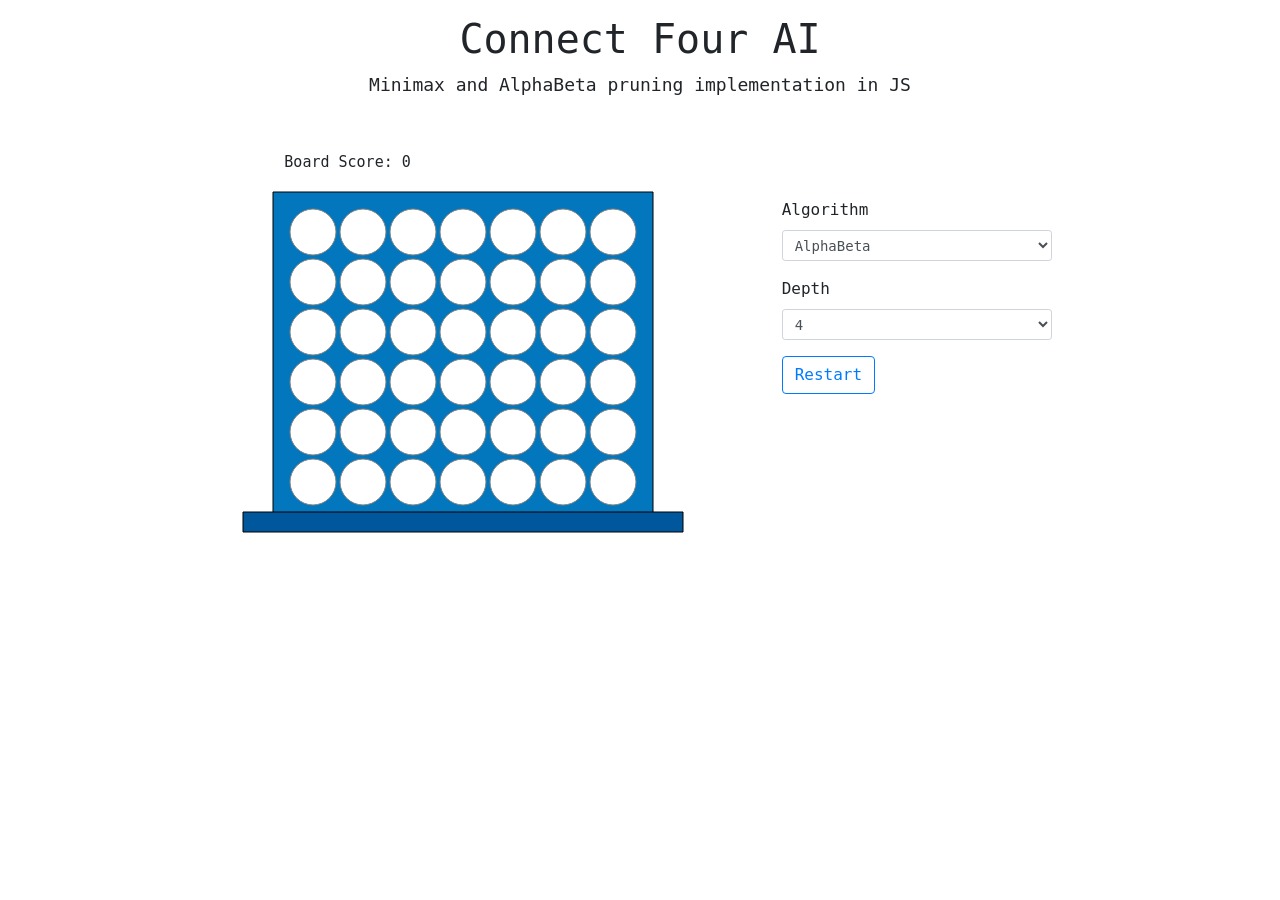
<file: index.html>
<!DOCTYPE html>
<html lang="en">
	<head>
		<meta charset="utf-8">
		<meta name="viewport" content="width=device-width, initial-scale=1.0" />
		<title>Connect Four AI</title>

		<link rel="stylesheet" href="lib/bootstrap/bootstrap.min.css"/>
		<link rel="stylesheet" href="connectfour.css"/>
		
		<script src="https://code.jquery.com/jquery-3.2.1.slim.min.js" integrity="sha384-KJ3o2DKtIkvYIK3UENzmM7KCkRr/rE9/Qpg6aAZGJwFDMVNA/GpGFF93hXpG5KkN" crossorigin="anonymous"></script>
		<script src="lib/bootstrap/bootstrap.bundle.min.js"></script>

		<script src="lib/easeljs/easeljs-NEXT.min.js"></script>
		<script src="lib/lodash/lodash.core.min.js"></script>
	</head>

	<body>
		<header class="EaselJS">
			<h1>Connect Four AI</h1>
			<p>Minimax and AlphaBeta pruning implementation in JS</p>
		</header>

		<div class="row" style="width:100%;">
			<div class="col-sm-1 col-md-1 col-lg-2 "></div>
			<div class="col-sm-10 col-md-7 col-lg-5">
				<div id="alertsContainer" class="row">
					<div id="winningAlert" class="col-12 alert alert-info" role="alert"></div>
					<div id="scoreAlert" class="col-sm-4 col-md-6 alert" role="alert">
						Board Score: <span id="score"> 0 </span>
					</div>
					<div id="waitingAlert" class="col-sm-8 col-md-6 alert alert-warning" role="alert">
						AI is thinking...
					</div>
				</div>
				<canvas id="boardGame" width="500" height="400"></canvas>
			</div>
			<div id="settings-box" class="col-sm-12 col-md-4 col-lg-3">
				<div class="form-group">
					<label>Algorithm</label>
					<select class="form-control form-control-sm">
						<option>AlphaBeta</option>
						<!--<option>Minimax</option>-->
					</select>
				</div>
				<div class="form-group">
					<label>Depth</label>
					<select id="depthSelect" class="form-control form-control-sm">
						<option value="1">1</option>
						<option value="2">2</option>
						<option value="3">3</option>
						<option value="4" selected>4</option>
						<option value="5">5</option>
						<option value="6">6</option>
						<option value="7">7</option>
						<option value="8">8</option>
					</select>
				</div>
				<!--<div>
					<h6>Last AI Move: </label>
					<label>X iterations in Y.00 ms</label>
				</div>-->
				<button id="restartGame" type="button" class="btn btn-outline-primary">Restart</button>
			</div> 
			<div class="col-sm-1 col-md-1 col-lg-2"></div>
		</div>

		<script src="config.js"></script>
		<script src="board.js"></script>
		<script src="game.js"></script>

	</body>
</html>
</file>
<file: connectfour.css>
body {
    font-family: monospace;
}

header {
    text-align: center; 
    margin:15px 0px 40px 0px;
}

header p{
    font-size: 18px;
}

#alertsContainer{
    margin-left:50px; 
    width:400px; 
    margin-bottom: -10px;
}

#winningAlert{
    text-align: center;
    margin-bottom: 5px; 
    display: none;
}

#waitingAlert{
    margin-bottom: 5px; 
    display: none;
}

#scoreAlert{
    margin-bottom: 5px;
    font-size: 15px; 
}

#settings-box{
    padding:60px 0px 0px 50px;
}


/**** MOBILE ****/

@media only screen and (max-width: 768px) {
    #settings-box{
        padding: 0px 0px 30px 50px;
    }
    
    #alertsContainer {
        width: 90%;
    }
    
    #alertsContainer{
        width:100%; 
        margin-bottom: 0px; 
    }
    
    #scoreAlert{
        padding: 10px 5px;
        font-size: 13px;
    }
    
    #waitingAlert {
        margin-bottom: 0px;
        font-size: 10px !important;
    }
    
    canvas {
        width:100%;
        margin-left: 30px;
    }
}
</file>
